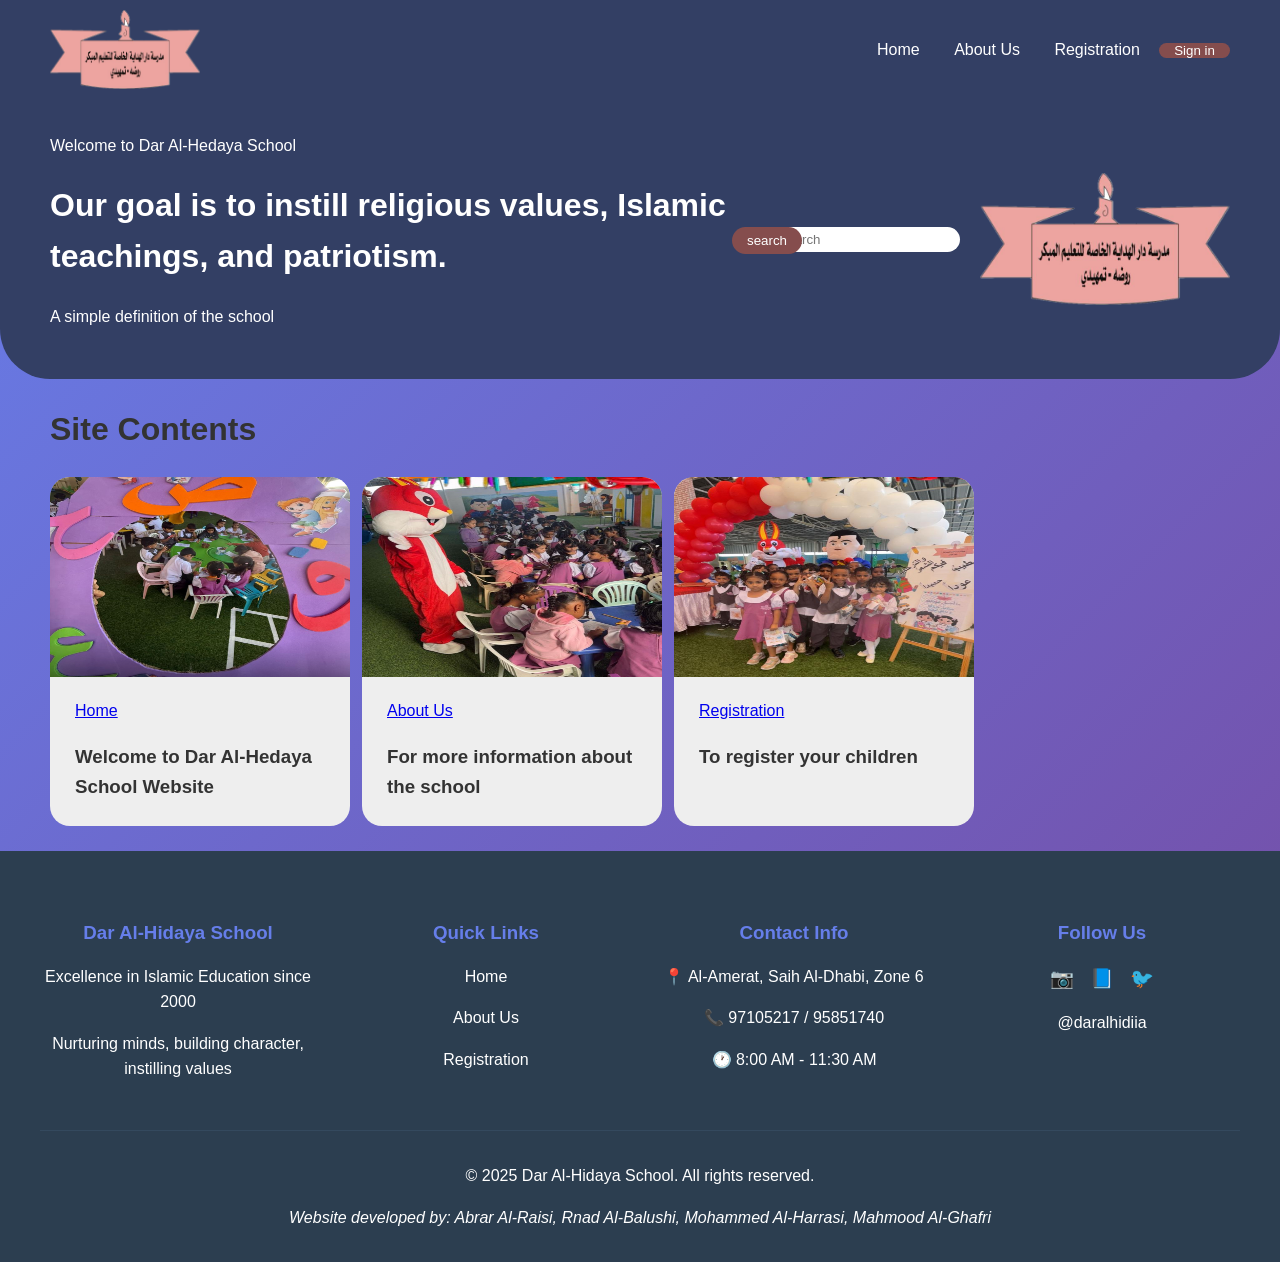
<file: index.html>
<html>
<head>
<title>
    Dar Al-Hedaya
</title>
<link rel="StyleSheet" href="Sryle.css" />
</head>
<body>

    <div class="header">
        <img class="logo" src="hhh.png" width="200" />
        <div class="header-link">
             <a href="https://ad4ds.github.io/webSite/">Home</a>
            <a href="https://ad4ds.github.io/webSite2/">About Us</a>
            <a href="https://ad4ds.github.io/webSite3/">Registration</a>
            <button class="button">Sign in</button>
        </div>
    </div>
    <div class="First">
        <div class="first-page">
            <span>Welcome to Dar Al-Hedaya School</span>
            <h1>Our goal is to instill religious values, Islamic teachings, and patriotism.</h1>
            <p>
                A simple definition of the school
            </p>
        </div>
        <div class="Search">
            <input placeholder="search" />
            <button class="button">search</button>
        </div>
        <div class="Image2">
            <img src="hhh.png" />
        </div>
    </div>
    
  <div class="tr-container">
    <div class="tr-header">
      <h1>Site Contents</h1>
    </div>

  

       <div class="tr-cards">
      <div class="card">
        <a href="https://ad4ds.github.io/webSite/">
        <img class="thumb" src="IMG_3095.jpg" />
        </a>
        <div class="card-info">
          <div class="card-name">
            <a href="https://ad4ds.github.io/webSite/">
            <p>Home</p>
            </a>
            <h3>Welcome to Dar Al-Hedaya School Website</h3>
          </div>
        </div>
      </div>
       <div class="tr-cards">
      <div class="card">
        <a href="https://ad4ds.github.io/webSite2/">
        <img class="thumb" src="IMG_3096.jpg" />
        </a>
        <div class="card-info">
          <div class="card-name">
            <a href="https://ad4ds.github.io/webSite2/">
            <p >About Us</p>
            </a>
            <h3>For more information about the school</h3>
          </div>
        </div>
      </div>
       <div class="tr-cards">
      <div class="card">
        <a href="https://ad4ds.github.io/webSite3/">
        <img class="thumb" src="IMG_3097.jpg" />
        </a>
        <div class="card-info">
          <div class="card-name">
            <a href="https://ad4ds.github.io/webSite3/">
            <p >Registration</p>
            </a>
            <h3>To register your children</h3>
          </div>
        </div>
      </div>
       </div>
       </div>
       </div>
  </div>
  




















<footer>
        <div class="container">
            <div class="footer-content">
                <div class="footer-section">
                    <h3>Dar Al-Hidaya School</h3>
                    <p>Excellence in Islamic Education since 2000</p>
                    <p>Nurturing minds, building character, instilling values</p>
                </div>
                <div class="footer-section">
                    <h3>Quick Links</h3>
                    <p><a href="https://ad4ds.github.io/webSite/" style="color: white; text-decoration: none;">Home</a></p>
                    <p><a href="https://ad4ds.github.io/webSite2/"  style="color: white; text-decoration: none;">About Us</a></p>
                    <p><a href="https://ad4ds.github.io/webSite3/" style="color: white; text-decoration: none;">Registration</a></p>
                    
                </div>
                <div class="footer-section">
                    <h3>Contact Info</h3>
                    <p>📍 Al-Amerat, Saih Al-Dhabi, Zone 6</p>
                    <p>📞 97105217 / 95851740</p>
                    <p>🕐 8:00 AM - 11:30 AM</p>
                </div>
                <div class="footer-section">
                    <h3>Follow Us</h3>
                    <div class="social-links">
                        <a href="#" title="Instagram">📷</a>
                        <a href="#" title="Facebook">📘</a>
                        <a href="#" title="Twitter">🐦</a>
                    </div>
                    <p>@daralhidiia</p>
                </div>
            </div>
            <div style="border-top: 1px solid #34495e; padding-top: 1rem;">
                <p>&copy; 2025 Dar Al-Hidaya School. All rights reserved.</p>
                <p><em>Website developed by: Abrar Al-Raisi, Rnad Al-Balushi, Mohammed Al-Harrasi, Mahmood Al-Ghafri</em></p>
            </div>
        </div>
    </footer>








</body>





</html>
</file>
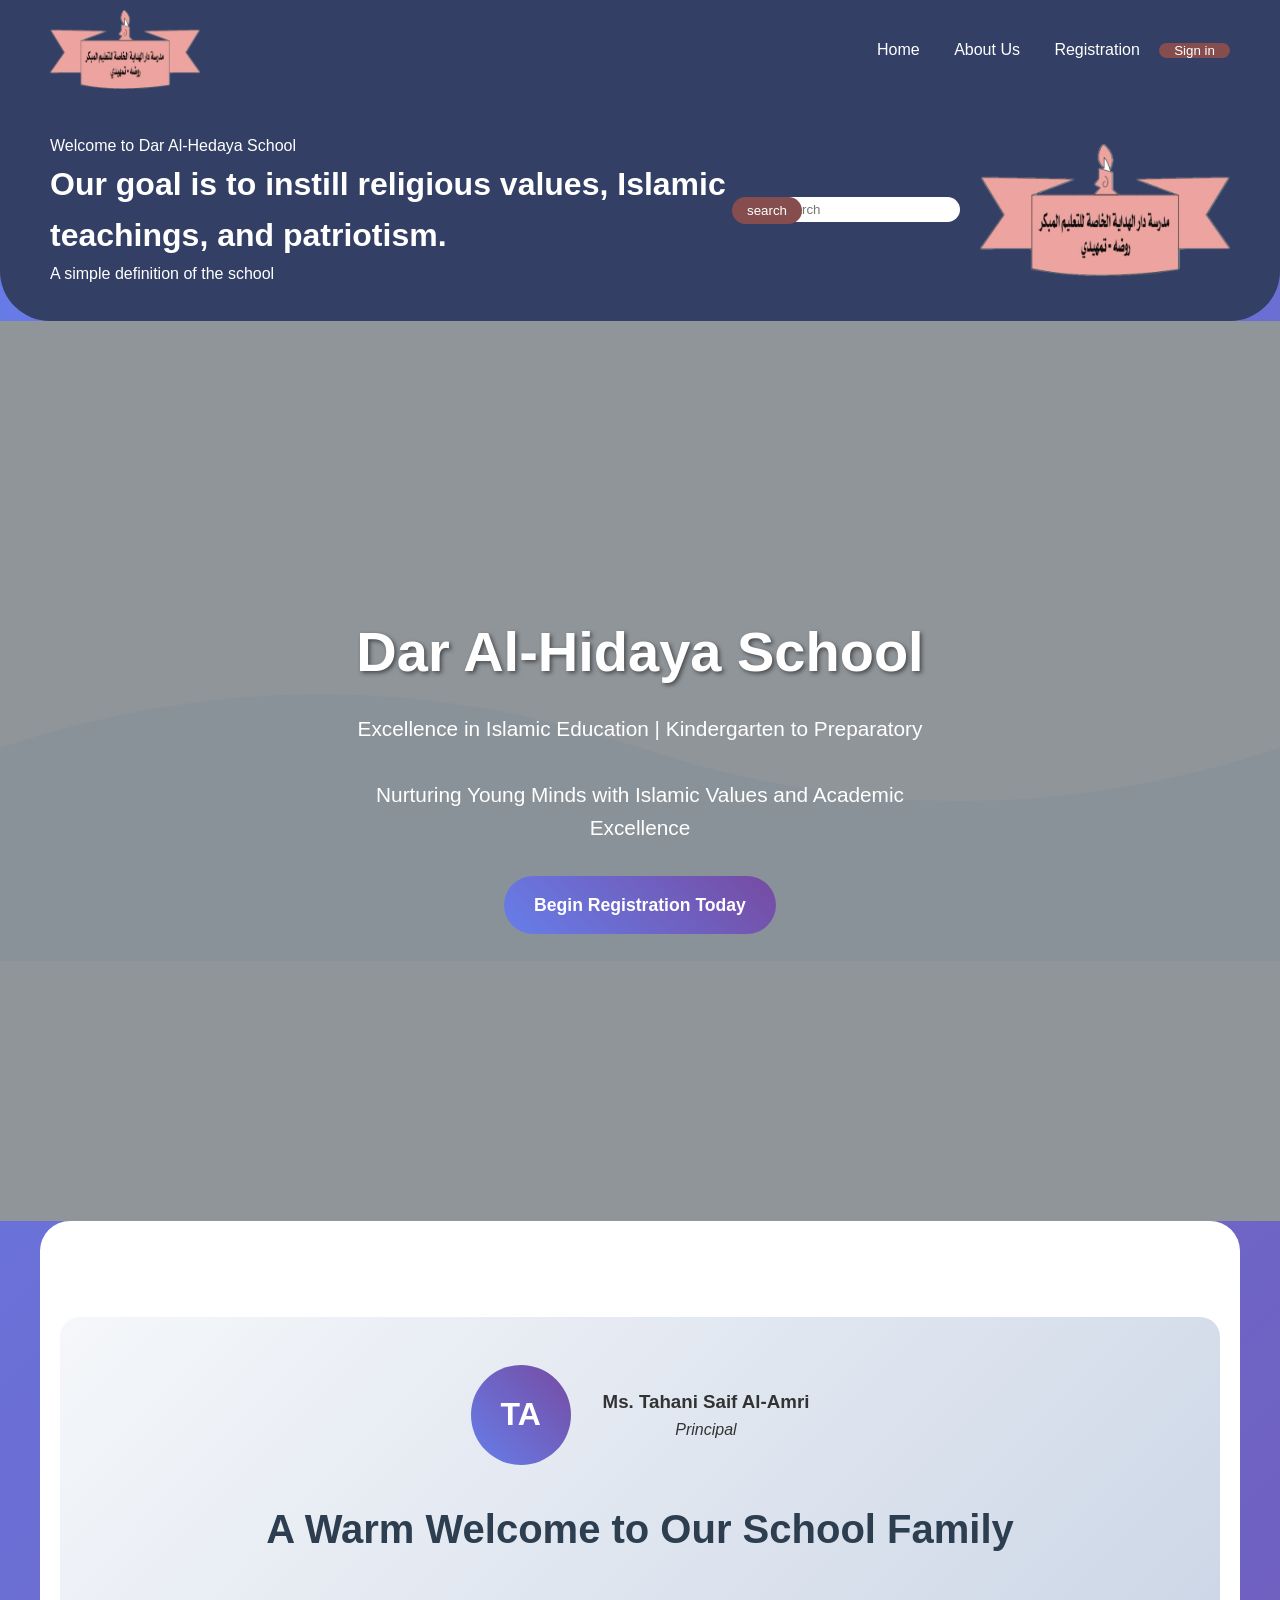
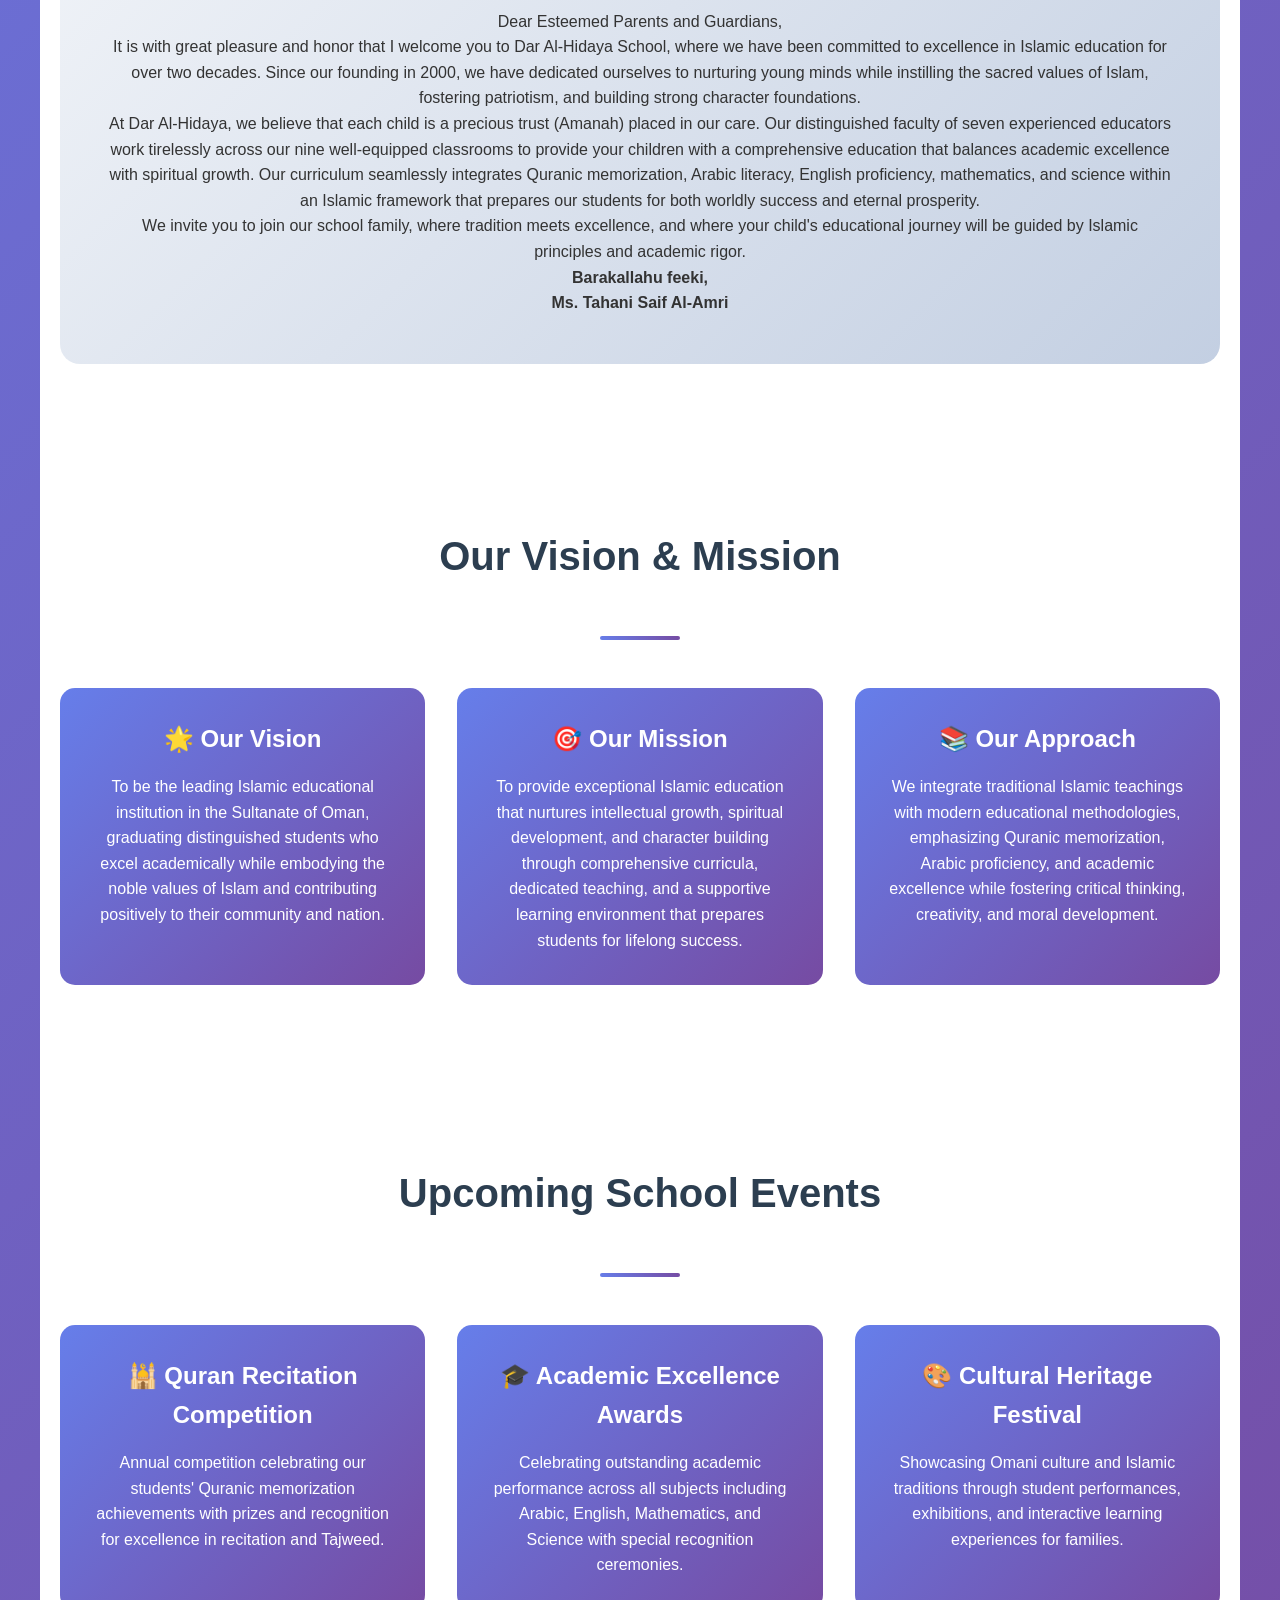
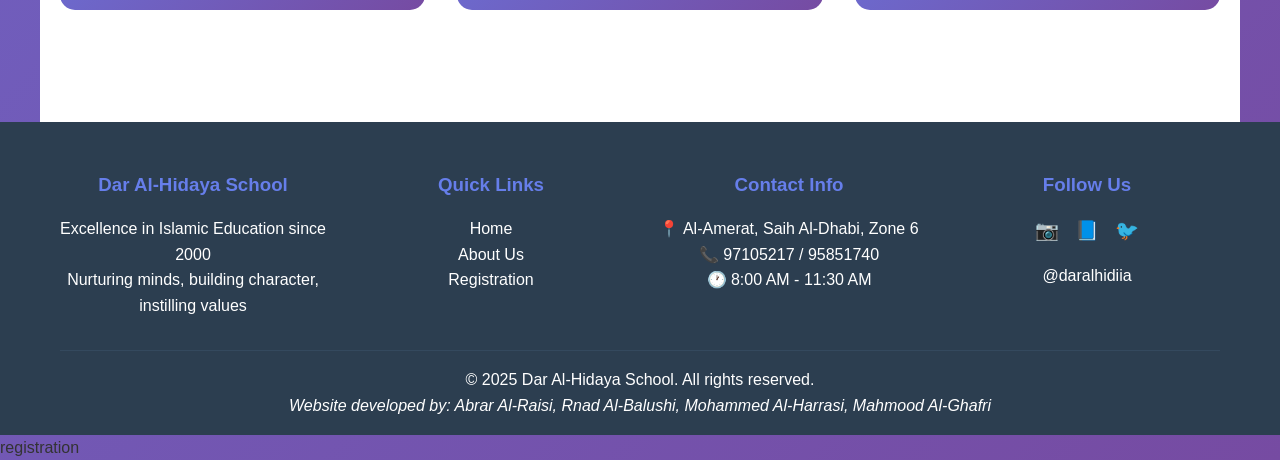
<file: about.html>
<html>
<html lang="en" dir="ltr">
<head>
    <title>Dar Al-Hidaya School - Excellence in Islamic Education </title>
        <link rel="StyleSheet" href="style2.css" />
   
    
</head>
<body>
    <div class="header">
        <img class="logo" src="hhh.png" width="200" />
        <div class="header-link">
            <a href="http://localhost/ppsspp/index.html">Home</a>
            <a href="http://localhost/ppsspp/about.html">About Us</a>
            <a href="http://localhost/ppsspp/contact.html">Registration</a>
            <button class="button">Sign in</button>
        </div>
    </div>
<div class="First">
        <div class="first-page">
            <span>Welcome to Dar Al-Hedaya School</span>
            <h1>Our goal is to instill religious values, Islamic teachings, and patriotism.</h1>
            <p>
                A simple definition of the school
            </p>
        </div>
        <div class="Search">
            <input placeholder="search" />
            <button class="button">search</button>
        </div>
        <div class="Image2">
            <img src="hhh.png" />
        </div>
    </div>

    <!-- Home Section -->
    <div id="home" class="section-content">
        <section class="hero">
            <div class="hero-content">
                <h1>Dar Al-Hidaya School</h1>
                <p>Excellence in Islamic Education | Kindergarten to Preparatory</p>
                <p>Nurturing Young Minds with Islamic Values and Academic Excellence</p>
                <a href="http://localhost/ppsspp/contact.html" class="cta-button">Begin Registration Today</a>
            </div>
        </section>

        <main class="container">
            <!-- Principal's Welcome -->
            <section class="section">
                <div class="principal-welcome">
                    <div class="principal-info">
                        <div class="principal-avatar">TA</div>
                        <div>
                            <h3>Ms. Tahani Saif Al-Amri</h3>
                            <p><em>Principal</em></p>
                        </div>
                    </div>
                    <div class="principal-message">
                        <h2>A Warm Welcome to Our School Family</h2>
                        <p>Dear Esteemed Parents and Guardians,</p>
                        <p>It is with great pleasure and honor that I welcome you to Dar Al-Hidaya School, where we have been committed to excellence in Islamic education for over two decades. Since our founding in 2000, we have dedicated ourselves to nurturing young minds while instilling the sacred values of Islam, fostering patriotism, and building strong character foundations.</p>
                        <p>At Dar Al-Hidaya, we believe that each child is a precious trust (Amanah) placed in our care. Our distinguished faculty of seven experienced educators work tirelessly across our nine well-equipped classrooms to provide your children with a comprehensive education that balances academic excellence with spiritual growth. Our curriculum seamlessly integrates Quranic memorization, Arabic literacy, English proficiency, mathematics, and science within an Islamic framework that prepares our students for both worldly success and eternal prosperity.</p>
                        <p>We invite you to join our school family, where tradition meets excellence, and where your child's educational journey will be guided by Islamic principles and academic rigor.</p>
                        <p><strong>Barakallahu feeki,<br>Ms. Tahani Saif Al-Amri</strong></p>
                    </div>
                </div>
            </section>

            <!-- School Vision & Mission -->
            <section class="section">
                <h2>Our Vision & Mission</h2>
                <div class="section-divider"></div>
                <div class="about-grid">
                    <div class="about-card">
                        <h3>🌟 Our Vision</h3>
                        <p>To be the leading Islamic educational institution in the Sultanate of Oman, graduating distinguished students who excel academically while embodying the noble values of Islam and contributing positively to their community and nation.</p>
                    </div>
                    <div class="about-card">
                        <h3>🎯 Our Mission</h3>
                        <p>To provide exceptional Islamic education that nurtures intellectual growth, spiritual development, and character building through comprehensive curricula, dedicated teaching, and a supportive learning environment that prepares students for lifelong success.</p>
                    </div>
                    <div class="about-card">
                        <h3>📚 Our Approach</h3>
                        <p>We integrate traditional Islamic teachings with modern educational methodologies, emphasizing Quranic memorization, Arabic proficiency, and academic excellence while fostering critical thinking, creativity, and moral development.</p>
                    </div>
                </div>
            </section>

            <!-- School Events -->
            <section class="section">
                <h2>Upcoming School Events</h2>
                <div class="section-divider"></div>
                <div class="about-grid">
                    <div class="about-card">
                        <h3>🕌 Quran Recitation Competition</h3>
                        <p>Annual competition celebrating our students' Quranic memorization achievements with prizes and recognition for excellence in recitation and Tajweed.</p>
                    </div>
                    <div class="about-card">
                        <h3>🎓 Academic Excellence Awards</h3>
                        <p>Celebrating outstanding academic performance across all subjects including Arabic, English, Mathematics, and Science with special recognition ceremonies.</p>
                    </div>
                    <div class="about-card">
                        <h3>🎨 Cultural Heritage Festival</h3>
                        <p>Showcasing Omani culture and Islamic traditions through student performances, exhibitions, and interactive learning experiences for families.</p>
                    </div>
                </div>
            </section>
        </main>
    </div>

    <!-- About Section -->
    <div id="about" class="section-content hidden">
        <section class="hero" style="height: 60vh;">
            <div class="hero-content">
                <h1>About Dar Al-Hidaya</h1>
                <p>25 Years of Educational Excellence in Islamic Learning</p>
            </div>
        </section>

        <main class="container">
            <section class="section">
                <h2>Our Rich Heritage</h2>
                <div class="section-divider"></div>
                <p style="text-align: center; font-size: 1.2rem; margin-bottom: 3rem;">Founded in 2000 and relocated to Al-Amerat in 2009, Dar Al-Hidaya School has proudly served the community for 25 years, graduating distinguished students who have made their mark in the Sultanate of Oman and beyond.</p>

                <div class="about-grid">
                    <div class="about-card">
                        <h3>📖 Academic Excellence</h3>
                        <p>Our GED-based curriculum in Oman integrates Islamic studies, Quranic memorization, Arabic reading and writing, English, Science, and Mathematics, ensuring comprehensive educational development.</p>
                    </div>
                    <div class="about-card">
                        <h3>🕌 Islamic Foundation</h3>
                        <p>We instill deep Islamic values, religious teachings, and patriotism, creating well-rounded individuals who contribute positively to society while maintaining their spiritual identity.</p>
                    </div>
                    <div class="about-card">
                        <h3>👨‍🏫 Dedicated Faculty</h3>
                        <p>Our team of 7 skilled and experienced teachers provides personalized attention, ensuring each student receives quality education at reasonable prices with flexible payment plans.</p>
                    </div>
                </div>
            </section>

            <!-- School Facilities -->
            <section class="section">
                <h2>World-Class Facilities</h2>
                <div class="section-divider"></div>
                <div class="facilities-grid">
                    <div class="facility-item">
                        <div class="facility-icon">🏫</div>
                        <h3>9 Modern Classrooms</h3>
                        <p>Spacious, well-equipped classrooms designed for optimal learning experiences</p>
                    </div>
                    <div class="facility-item">
                        <div class="facility-icon">🏃</div>
                        <h3>Outdoor Playground</h3>
                        <p>Safe and engaging outdoor space for physical development and recreational activities</p>
                    </div>
                    <div class="facility-item">
                        <div class="facility-icon">🎭</div>
                        <h3>Auditorium</h3>
                        <p>Multi-purpose hall for assemblies, performances, and community events</p>
                    </div>
                    <div class="facility-item">
                        <div class="facility-icon">📚</div>
                        <h3>Resources Room</h3>
                        <p>Comprehensive learning resources center with educational materials and books</p>
                    </div>
                    <div class="facility-item">
                        <div class="facility-icon">🚨</div>
                        <h3>Fire Safety Training</h3>
                        <p>Regular safety drills and training programs ensuring student safety and preparedness</p>
                    </div>
                    <div class="facility-item">
                        <div class="facility-icon">🖥️</div>
                        <h3>Computer Science Lab</h3>
                        <p>Modern technology integration for digital literacy and computer skills development</p>
                    </div>
                </div>
            </section>

            <!-- Parent Testimonials -->
            <section class="section">
                <h2>What Parents Say About Us</h2>
                <div class="section-divider"></div>
                <div class="about-grid">
                    <div class="about-card">
                        <h3>💬 Excellent Islamic Education</h3>
                        <p>"Dar Al-Hidaya has provided my children with an outstanding foundation in both Islamic values and academic subjects. The teachers are dedicated and truly care about each student's development." - <em>Parent of Grade 2 Student</em></p>
                    </div>
                    <div class="about-card">
                        <h3>💬 Affordable Quality Education</h3>
                        <p>"The school offers excellent education at reasonable prices with flexible payment plans. The monthly installment system makes quality Islamic education accessible to our family." - <em>Parent of Kindergarten Student</em></p>
                    </div>
                    <div class="about-card">
                        <h3>💬 Comprehensive Development</h3>
                        <p>"My child has flourished at Dar Al-Hidaya. The school's focus on Quranic memorization alongside academic subjects has created a perfect balance for holistic development." - <em>Parent of Preparatory Student</em></p>
                    </div>
                </div>
            </section>
        </main>
    </div>

    <!-- Registration Section -->
    <div id="registration" class="section-content hidden">
        <section class="hero" style="height: 60vh;">
            <div class="hero-content">
                <h1>Join Our School Family</h1>
                <p>Begin Your Child's Journey in Islamic Excellence</p>
            </div>
        </section>

        <main class="container">
            <section class="section">
                <h2>School Registration</h2>
                <div class="section-divider"></div>
                
                <!-- Registration Information -->
                <div class="registration-form">
                    <h3 style="text-align: center; margin-bottom: 2rem; color: #2c3e50;">Enrollment Requirements & Information</h3>
                    
                    <div class="about-grid" style="margin-bottom: 3rem;">
                        <div style="background: white; padding: 2rem; border-radius: 10px;">
                            <h4>📋 Required Documents</h4>
                            <ul style="margin-top: 1rem; padding-left: 1.5rem;">
                                <li>Child's birth certificate and ID card (copy)</li>
                                <li>Three colored passport photos</li>
                                <li>Parent's ID card (father or mother - copy)</li>
                                <li>Previous school records (if applicable)</li>
                            </ul>
                        </div>
                        <div style="background: white; padding: 2rem; border-radius: 10px;">
                            <h4>📅 Important Dates</h4>
                            <ul style="margin-top: 1rem; padding-left: 1.5rem;">
                                <li>Academic Year: September to May</li>
                                <li>School Hours: 8:00 AM - 11:30 AM</li>
                                <li>Minimum Age: 3 years and 2 months</li>
                                <li>Fee Payment Deadline: March 1st</li>
                            </ul>
                        </div>
                    </div>

                    <!-- School Fees Information -->
                    <div style="background: linear-gradient(135deg, #667eea 0%, #764ba2 100%); color: white; padding: 2rem; border-radius: 15px; margin: 2rem 0;">
                        <h3 style="text-align: center; margin-bottom: 2rem;">School Fees Structure</h3>
                        <div style="display: grid; grid-template-columns: repeat(auto-fit, minmax(250px, 1fr)); gap: 2rem;">
                            <div>
                                <h4>💰 Tuition Fees</h4>
                                <p>Competitive rates with flexible monthly installment plans available</p>
                                <p><strong>Registration Fee:</strong> 50 OMR (non-refundable)</p>
                            </div>
                            <div>
                                <h4>📚 Additional Costs</h4>
                                <p>Transportation and textbooks fees paid at year beginning</p>
                                <p>School uniform through designated supplier</p>
                            </div>
                            <div>
                                <h4>📝 Payment Terms</h4>
                                <p>Full payment or 4 installments available</p>
                                <p>Monthly payments due at month beginning</p>
                            </div>
                        </div>
                    </div>

                    <!-- Registration Form -->
                    <form id="registrationForm" style="background: white; padding: 2rem; border-radius: 15px;">
                        <h3 style="text-align: center; margin-bottom: 2rem; color: #2c3e50;">Student Registration Form</h3>
                        
                        <div class="form-row">
                            <div class="form-group">
                                <label for="firstName">Student First Name *</label>
                                <input type="text" id="firstName" name="firstName" required>
                            </div>
                            <div class="form-group">
                                <label for="lastName">Student Last Name *</label>
                                <input type="text" id="lastName" name="lastName" required>
                            </div>
                        </div>

                        <div class="form-row">
                            <div class="form-group">
                                <label for="gender">Gender *</label>
                                <select id="gender" name="gender" required>
                                    <option value="">Select Gender</option>
                                    <option value="male">Male</option>
                                    <option value="female">Female</option>
                                </select>
                            </div>
                            <div class="form-group">
                                <label for="nationality">Nationality *</label>
                                <input type="text" id="nationality" name="nationality" required>
                            </div>
                        </div>

                        <div class="form-row">
                            <div class="form-group">
                                <label for="birthDate">Date of Birth *</label>
                                <input type="date" id="birthDate" name="birthDate" required>
                            </div>
                            <div class="form-group">
                                <label for="startingAge">Age at School Start *</label>
                                <input type="number" id="startingAge" name="startingAge" min="3" required>
                            </div>
                        </div>

                        <div class="form-group">
                            <label for="address">Home Address *</label>
                            <textarea id="address" name="address" rows="3" required></textarea>
                        </div>

                        <div class="form-row">
                            <div class="form-group">
                                <label for="fatherName">Father's Full Name *</label>
                                <input type="text" id="fatherName" name="fatherName" required>
                            </div>
                            <div class="form-group">
                                <label for="fatherWork">Father's Workplace</label>
                                <input type="text" id="fatherWork" name="fatherWork">
                            </div>
                        </div>

                        <div class="form-group">
                            <label for="fatherPhone">Father's Phone Number *</label>
                            <input type="tel" id="fatherPhone" name="fatherPhone" required>
                        </div>

                        <div class="form-row">
                            <div class="form-group">
                                <label for="motherName">Mother's Full Name *</label>
                                <input type="text" id="motherName" name="motherName" required>
                            </div>
                            <div class="form-group">
                                <label for="motherWork">Mother's Workplace</label>
                                <input type="text" id="motherWork" name="motherWork">
                            </div>
                        </div>

                        <div class="form-group">
                            <label for="motherPhone">Mother's Phone Number *</label>
                            <input type="tel" id="motherPhone" name="motherPhone" required>
                        </div>

                        <div class="form-row">
                            <div class="form-group">
                                <label for="previousSchool">Previous School (if any)</label>
                                <input type="text" id="previousSchool" name="previousSchool">
                            </div>
                            <div class="form-group">
                                <label for="previousClass">Previous Class/Grade</label>
                                <input type="text" id="previousClass" name="previousClass">
                            </div>
                        </div>

                        <div class="form-group">
                            <label for="paymentPlan">Preferred Payment Plan *</label>
                            <select id="paymentPlan" name="paymentPlan" required>
                                <option value="">Select Payment Plan</option>
                                <option value="full">Full Payment at Registration</option>
                                <option value="installments">Monthly Installments</option>
                            </select>
                        </div>

                        <div class="form-group">
                            <label>
                                <input type="checkbox" required> I have read and agree to all school terms and conditions *
                            </label>
                        </div>

                        <div style="text-align: center; margin-top: 2rem;">
                            <button type="submit" class="cta-button">Submit Registration Application</button>
                        </div>
                    </form>
                </div>
            </section>
        </main>
    </div>

    <!-- Contact Section -->
    <div id="contact" class="section-content hidden">
        <section class="hero" style="height: 60vh;">
            <div class="hero-content">
                <h1>Contact Us</h1>
                <p>We're Here to Help Your Child Succeed</p>
            </div>
        </section>

        <main class="container">
            <section class="section">
                <h2>Get in Touch</h2>
                <div class="section-divider"></div>
                
                <div class="about-grid">
                    <div class="about-card">
                        <h3>📍 School Location</h3>
                        <p>Muscat Governorate<br>
                        Wilayat Al-Amerat<br>
                        Saih Al-Dhabi, Zone 6<br>
                        Sultanate of Oman</p>
                    </div>
                    <div class="about-card">
                        <h3>📞 Contact Numbers</h3>
                        <p>Primary: (+968) 97105217<br>
                        Secondary: (+968) 95851740<br>
                        <br>
                        <em>School Hours: 7:30 AM - 12:00 PM</em></p>
                    </div>
                    <div class="about-card">
                        <h3>🌐 Social Media</h3>
                        <p>Follow us for updates and announcements:<br>
                        Instagram: @daralhidiia<br>
                        Facebook: @daralhidiia<br>
                        Twitter: @daralhidiia</p>
                    </div>
                </div>

                <!-- Development Team -->
                <div style="background: linear-gradient(135deg, #f5f7fa 0%, #c3cfe2 100%); padding: 3rem; border-radius: 20px; margin: 3rem 0; text-align: center;">
                    <h3 style="color: #2c3e50; margin-bottom: 2rem;">Website Development Team</h3>
                    <p style="margin-bottom: 2rem;">For any technical concerns or website-related inquiries, please contact our development team:</p>
                    <div style="display: grid; grid-template-columns: repeat(auto-fit, minmax(200px, 1fr)); gap: 1rem;">
                        <div style="background: white; padding: 1.5rem; border-radius: 10px;">
                            <h4>Abrar Al-Raisi</h4>
                            <p>Lead Developer</p>
                        </div>
                        <div style="background: white; padding: 1.5rem; border-radius: 10px;">
                            <h4>Rnad Al-Balushi</h4>
                            <p>Frontend Developer</p>
                        </div>
                        <div style="background: white; padding: 1.5rem; border-radius: 10px;">
                            <h4>Mohammed Al-Harrasi</h4>
                            <p>Backend Developer</p>
                        </div>
                        <div style="background: white; padding: 1.5rem; border-radius: 10px;">
                            <h4>Mahmood Al-Ghafri</h4>
                            <p>System Analyst</p>
                        </div>
                    </div>
                </div>
            </section>
        </main>
    </div>

    <!-- Footer -->
    <footer>
        <div class="container">
            <div class="footer-content">
                <div class="footer-section">
                    <h3>Dar Al-Hidaya School</h3>
                    <p>Excellence in Islamic Education since 2000</p>
                    <p>Nurturing minds, building character, instilling values</p>
                </div>
                <div class="footer-section">
                    <h3>Quick Links</h3>
                   <p><a href="http://localhost/ppsspp/index.html" style="color: white; text-decoration: none;">Home</a></p>
                    <p><a href="http://localhost/ppsspp/about.html"  style="color: white; text-decoration: none;">About Us</a></p>
                    <p><a href="http://localhost/ppsspp/contact.html" style="color: white; text-decoration: none;">Registration</a></p>
                </div>
                <div class="footer-section">
                    <h3>Contact Info</h3>
                    <p>📍 Al-Amerat, Saih Al-Dhabi, Zone 6</p>
                    <p>📞 97105217 / 95851740</p>
                    <p>🕐 8:00 AM - 11:30 AM</p>
                </div>
                <div class="footer-section">
                    <h3>Follow Us</h3>
                    <div class="social-links">
                        <a href="#" title="Instagram">📷</a>
                        <a href="#" title="Facebook">📘</a>
                        <a href="#" title="Twitter">🐦</a>
                    </div>
                    <p>@daralhidiia</p>
                </div>
            </div>
            <div style="border-top: 1px solid #34495e; padding-top: 1rem;">
                <p>&copy; 2025 Dar Al-Hidaya School. All rights reserved.</p>
                <p><em>Website developed by: Abrar Al-Raisi, Rnad Al-Balushi, Mohammed Al-Harrasi, Mahmood Al-Ghafri</em></p>
            </div>
        </div>
    </footer>

</body>
</html>
  registration
</file>
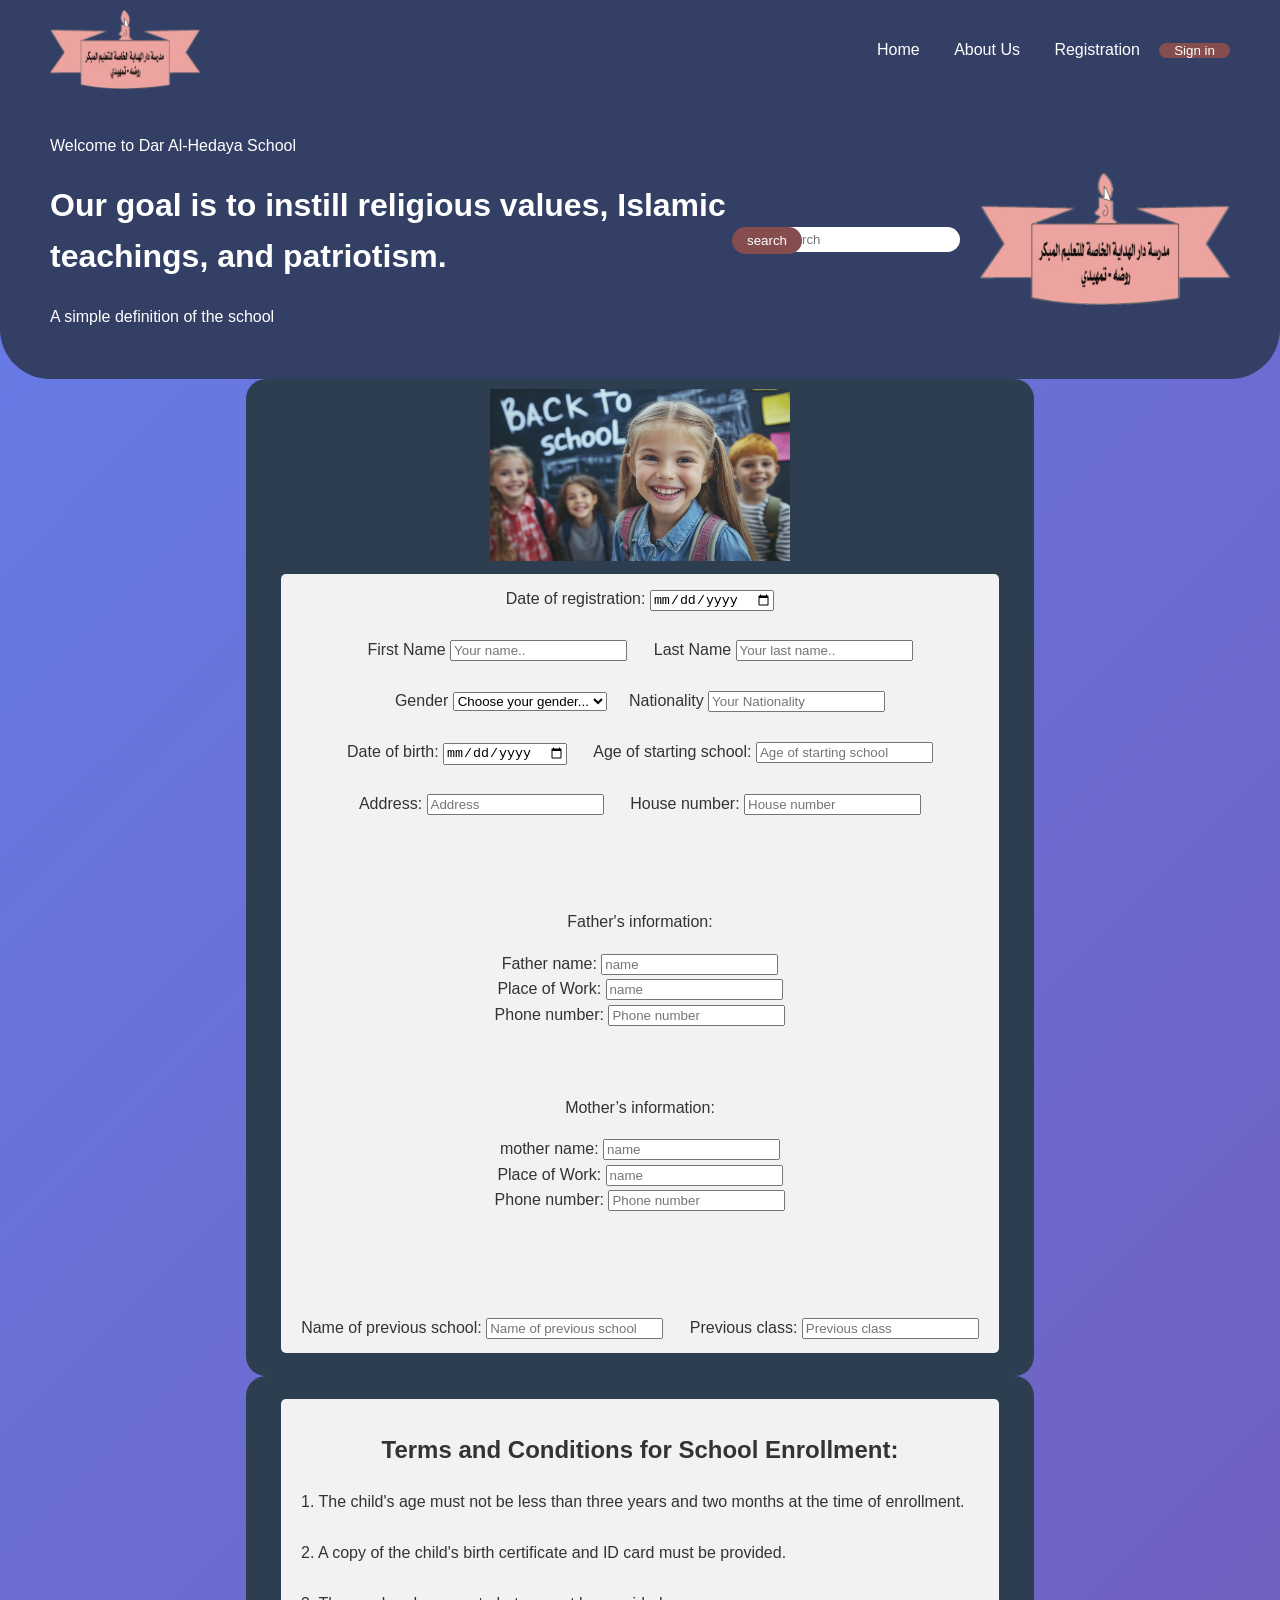
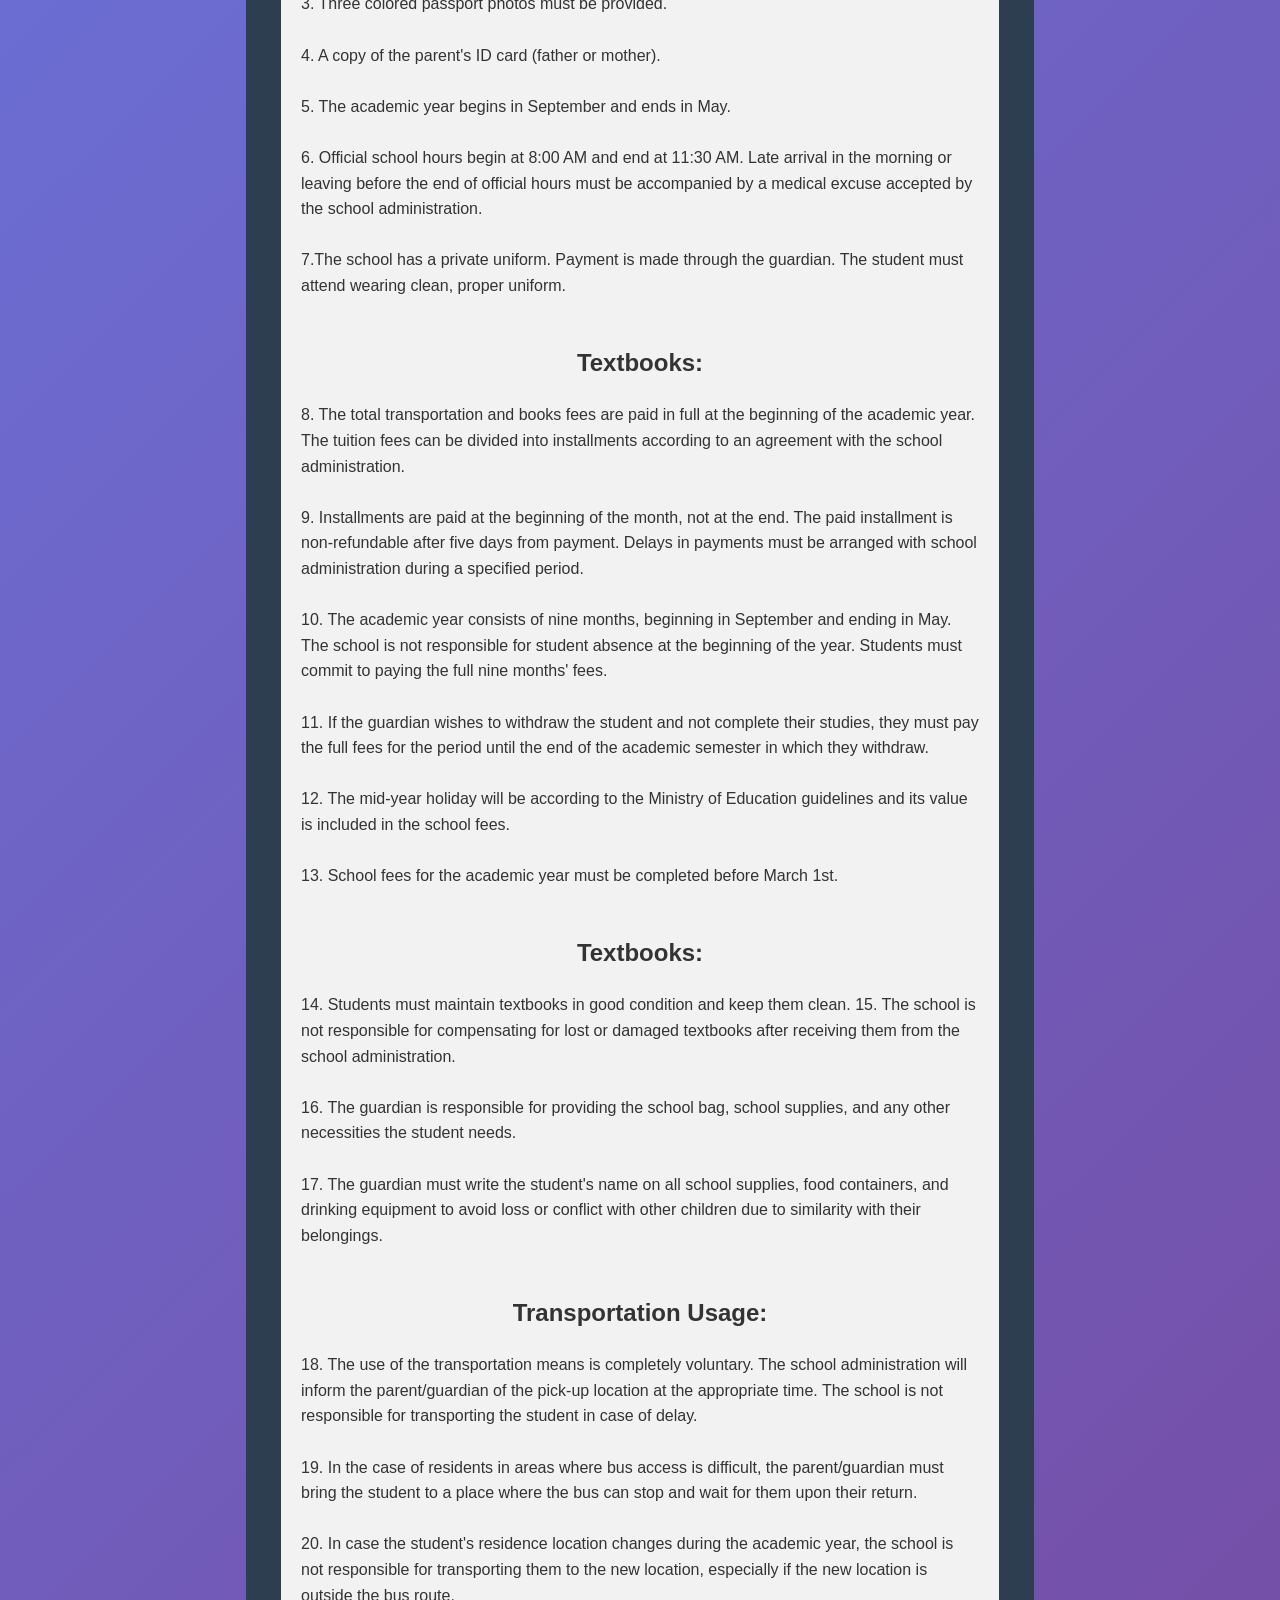
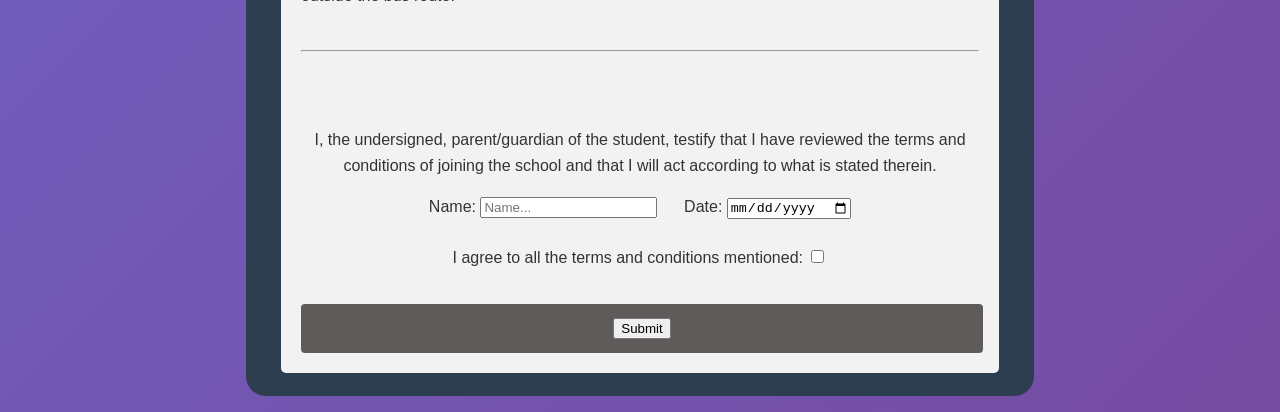
<file: contact.html>
<html>


<head>
<title>
    Dar Al-Hedaya
</title>
<link rel="StyleSheet" href="Sryle.css" />
</head>
<body>
    <form action="connect.php" method="post">
    <div class="header">
        <img class="logo" src="hhh.png" width="200" />
        <div class="header-link">
            <a href="http://localhost/ppsspp/index.html">Home</a>
            <a href="http://localhost/ppsspp/about.html">About Us</a>
            <a href="http://localhost/ppsspp/contact.html">Registration</a>
            <button class="button">Sign in</button>
        </div>
    </div>
    <div class="First">
        <div class="first-page">
            <span>Welcome to Dar Al-Hedaya School</span>
            <h1>Our goal is to instill religious values, Islamic teachings, and patriotism.</h1>
            <p>
                A simple definition of the school
            </p>
        </div>
        <div class="Search">
            <input placeholder="search" />
            <button class="button">search</button>
        </div>
        <div class="Image2">
            <img src="hhh.png" />
        </div>
    </div>

    <div class="Registration">
        <img class="Card-img" src="R.jpeg" width="300" />
        <div class="Card-info">
            <div class="divv">
                
                <label for="Date">Date of registration:</label>
                <input type="date" name="date_of_registration">
                <br><br>
                <label for="fname">First Name</label>
                <input type="text" id="fname" name="first_name" placeholder="Your name..">
            
                &nbsp;&nbsp;&nbsp;&nbsp;
                <label for="lname">Last Name</label>
                <input type="text" id="lname" name="lastname" placeholder="Your last name..">
                <br><br>

                <label for="Gender">Gender</label>
                <select id="Gender" name="Gender">
                <option value="choice... ">Choose your gender...</option>
                <option value="Female ">Female </option>
                <option value="male">Male</option>
              </select>&nbsp;&nbsp;&nbsp;&nbsp;
              <label for="Nationality">Nationality</label>
                <input type="text" id="Nationality" name="Nationality" placeholder="Your Nationality">
                <br><br>

                <label for="Date">Date of birth:</label>
                <input type="date" id="Date" name="Date_of_birth">
                &nbsp;&nbsp;&nbsp;&nbsp;
                <label for="Age">Age of starting school:</label>
                <input type="text" id="Age" name="Age" placeholder="Age of starting school">
                <br><br>

                <label for="Address">Address:</label>
                <input type="text" id="Address" name="Address" placeholder="Address">
                &nbsp;&nbsp;&nbsp;&nbsp;
                <label for="phone">House number:</label>
                <input type="tel" id="phone" name="phone" placeholder="House number">
                <br><br><br><br>
                <p>
                    Father's information:
                </p>
                <label for="name:">Father name: </label>
                <input type="text" id="name" name="Fathers_name" placeholder="name"><br>

                <label for="name">Place of Work:</label>
                <input type="text" id="name" name="Place_of_Work_father" placeholder="name"><br>

                <label for="Phone number">Phone number:</label>
                <input type="tel" id="Phone number" name="Phone_number_father" placeholder="Phone number"><br>

                <br><br>
                <p>
                    Mother’s information:
                </p>
                <label for="name:">mother name: </label>
                <input type="text" id="name" name="Mothers_name" placeholder="name"><br>

                <label for="name">Place of Work:</label>
                <input type="text" id="name" name="Place_of_Work_mother" placeholder="name"><br>

                <label for="Phone number">Phone number:</label>
                <input type="tel" id="Phone number" name="Phone_number_mother" placeholder="Phone number"><br>
                <br><br><br><br>

                <label for="Name of previous school: ">Name of previous school:</label>
                <input type="text" id="Name of previous school: " name="Name_of_previous_school" placeholder="Name of previous school ">
                &nbsp;&nbsp;&nbsp;&nbsp;
                <label for="Previous class:">Previous class:</label>
                <input type="text" id="Previous class:" name="Previous_class" placeholder="Previous class">
                
            </div>
        </div>
    </div>
    <div class="Registration">
        <div class="Card-info">
            <div class="divv">
                <H2>
                    Terms and Conditions for School Enrollment:
                </H2>
                <p class="PStyle">
                    1. The child's age must not be less than three years and two months at the time of enrollment.<br><br>
                    2. A copy of the child's birth certificate and ID card must be provided.<br><br>
                    3. Three colored passport photos must be provided.<br><br>
                    4. A copy of the parent's ID card (father or mother).<br><br>
                    5. The academic year begins in September and ends in May.<br><br>
                    6. Official school hours begin at 8:00 AM and end at 11:30 AM. Late arrival in the morning or leaving before the end of official hours must be accompanied by a medical excuse accepted by the school administration.<br><br>
                    7.The school has a private uniform. Payment is made through the guardian. The student must attend wearing clean, proper uniform.<br><br>
                </p>
                <H2>
                    Textbooks:
                </H2>
                <p class="PStyle">
                    8. The total transportation and books fees are paid in full at the beginning of the academic year. The tuition fees can be divided into installments according to an agreement with the school administration.<br><br>
                    9. Installments are paid at the beginning of the month, not at the end. The paid installment is non-refundable after five days from payment. Delays in payments must be arranged with school administration during a specified period. <br><br>
                   10. The academic year consists of nine months, beginning in September and ending in May. The school is not responsible for student absence at the beginning of the year. Students must commit to paying the full nine months' fees. <br><br>
                   11. If the guardian wishes to withdraw the student and not complete their studies, they must pay the full fees for the period until the end of the academic semester in which they withdraw. <br><br>
                   12. The mid-year holiday will be according to the Ministry of Education guidelines and its value is included in the school fees. <br><br>
                   13. School fees for the academic year must be completed before March 1st.<br><br>
                   
                </p>
                <H2>
                    Textbooks:
                </H2>
                <p class="PStyle">
                    14. Students must maintain textbooks in good condition and keep them clean. 15. The school is not responsible for compensating for lost or damaged textbooks after receiving them from the school administration. <br><br>
                    16. The guardian is responsible for providing the school bag, school supplies, and any other necessities the student needs.<br><br>
                     17. The guardian must write the student's name on all school supplies, food containers, and drinking equipment to avoid loss or conflict with other children due to similarity with their belongings.<br><br>
                    
                </p>


                <H2>
                    Transportation Usage:
                </H2>
                <p class="PStyle">
                    18.	The use of the transportation means is completely voluntary. The school administration will inform the parent/guardian of the pick-up location at the appropriate time. The school is not responsible for transporting the student in case of delay.<br><br>
                    19.	In the case of residents in areas where bus access is difficult, the parent/guardian must bring the student to a place where the bus can stop and wait for them upon their return.<br><br>
                    20.	In case the student's residence location changes during the academic year, the school is not responsible for transporting them to the new location, especially if the new location is outside the bus route.<br><br>
                </p>
                <hr>
                <br><br>
                <p>
                    I, the undersigned, parent/guardian of the student,
                     testify that I have reviewed the terms and conditions of joining the school
                      and that I will act according to what is stated therein.
                </p>

                <label for="Name:">Name:</label>
                <input type="text" id="Name" name="Name" placeholder="Name...">
                &nbsp;&nbsp;&nbsp;&nbsp;
                <label for="Date">Date:</label>
                <input type="date" id="Date" name="Date_signed">

                <br><br>
                <label for="myCheck">I agree to all the terms and conditions mentioned:</label> 
                <input type="checkbox" id="myCheck" onclick="myFunction()">
                <br><br>
            <div class="snbmit">

                <a href="http://localhost/ppsspp/project1.html">
                <input type="submit" value="Submit">
                </a>

            </div>




            </div>
        </div>
    
    </div>
    </form>
</body>
</html>
</file>
<file: Sryle.css>
body {
            font-family: 'Segoe UI', Tahoma, Geneva, Verdana, sans-serif;
            line-height: 1.6;
            color: #333;
            background: linear-gradient(135deg, #667eea 0%, #764ba2 100%);
            margin: 0;
        }

.header {
    background-color: rgb(51, 63, 100);
    display: flex;
    justify-content: space-between;
    align-items: center;
    padding: 10px 50px;
}

.logo {
    width: 150px;
}
.header-link a {
    color: white;
    padding: 0px 15px;
    text-decoration: none;
    border-radius: 20px;
}
.header-link a:hover{
    background-color: blue;
}

button:hover{
    background-color: rgb(155, 130, 130);
}
.First{
    background-color: rgb(51, 63, 100);
    display: flex;
    justify-content: space-between;
    padding: 34px 50px;
    align-items: center;
    color: white;
    border-radius: 0 0 50px 50px;
}
.Search input{
    border-radius: 50px;
    border: none;
    outline-style: none;
    height: 25px;
    padding-left: 10px;
    padding-right: 10px;

}
.Search button{
    position: absolute;
    left: 732px;
    height: 27px;

}
.button{
    background-color: rgb(133, 77, 77);
    color: white;
    border: none;
    padding: 0px 15px;
    border-radius: 30px;
}
.Image2 img{
border-radius: 20px;
width: 250px;
}
.first-page{
    width: 700px;
}
.Header1{
    padding: 34px 50px;
}
.Header2{
    display: flex;
    align-items: center;
}
.Header1 h1{
    margin-top: 0;
}
.Header1 samp{
    color: rgb(49, 48, 48);
}
.Card-info{
    display: flex;
    justify-content: space-between;
    padding: 10px 25px;
}
.Card2{
    width: 300px;
    background-color: #5f5b5b;
    border-radius: 20px;
}
.Card2 .Card-img{
    border-radius: 20px 20px 0 0;
    
}
.Card1{
    display: flex;
    gap: 12px;
}
.Registration{
    width: 300px;
    background: #2c3e50;
    border-radius: 20px;
    margin: auto;
  width: 60%;
  padding: 10px;
  text-align: center;
}
.input{
    width: 100%;
    padding: 12px 20px;
    margin: 8px 0;
    display: inline-block;
    border: 1px solid #ccc;
    border-radius: 4px;
    box-sizing: border-box;
  }
.divv{
    border-radius: 5px;
    background-color: #f2f2f2;
    padding: 20px;
    display: inline-block;
    width: 100%;
    padding: 12px 20px;
    margin: 8px 0;
}
.PStyle{
    text-align:left;
}
.snbmit{
    width: 100%;
    background-color: #5f5b5b;
    color: white;
    padding: 14px 2px;
    margin: 8px 0;
    border: none;
    border-radius: 4px;
    cursor: pointer;
}



.tr-container {
  padding: 25px 50px;
}

.tr-container span {
    color: #ee626b;
    text-transform: uppercase;
    font-size: 14px;
}

.tr-header {
    display: flex;
    justify-content: space-between;
    align-items: center;
}

.tr-header h1 {
    margin-top: 0;
}

.tr-cards {
    display: flex;
    gap: 12px;
}

.card {
    width: 300px;
    background-color: #EEEEEE;
    border-radius: 20px;
}

.card .thumb {
    border-radius: 20px 20px 0 0;
      width: 300px; 
      height: 200px;
}

.card-info {
    display: flex;
    justify-content: space-between;
    align-items: center;
    padding: 5px 25px;
}

.card-info img {
    width: 50px;
}
.container {
            max-width: 1200px;
            margin: 0 auto;
            padding: 0 20px;
        }
         footer {
            background: #2c3e50;
            color: white;
            padding: 3rem 0 1rem;
            text-align: center;
            

        }

        .footer-content {
            display: grid;
            grid-template-columns: repeat(auto-fit, minmax(250px, 1fr));
            gap: 2rem;
            margin-bottom: 2rem;
        }

        .footer-section h3 {
            margin-bottom: 1rem;
            color: #667eea;
        }

        .social-links {
            display: flex;
            justify-content: center;
            gap: 1rem;
            margin: 1rem 0;
        }

        .social-links a {
            color: white;
            text-decoration: none;
            font-size: 1.2rem;
            transition: color 0.3s ease;
        }

        .social-links a:hover {
            color: #667eea;
        }
</file>
<file: style2.css>
* {
            margin: 0;
            padding: 0;
            box-sizing: border-box;
        }

        body {
            font-family: 'Segoe UI', Tahoma, Geneva, Verdana, sans-serif;
            line-height: 1.6;
            color: #333;
            background: linear-gradient(135deg, #667eea 0%, #764ba2 100%);
        }

        .container {
            max-width: 1200px;
            margin: 0 auto;
            padding: 0 20px;
        }

        header {
            background: rgba(255, 255, 255, 0.95);
            backdrop-filter: blur(10px);
            position: fixed;
            width: 100%;
            top: 0;
            z-index: 1000;
            box-shadow: 0 2px 20px rgba(0,0,0,0.1);
        }

        nav {
            display: flex;
            justify-content: space-between;
            align-items: center;
            padding: 1rem 2rem;
        }

        .logo {
            font-size: 1.5rem;
            font-weight: bold;
            color: #2c3e50;
        }

        .nav-links {
            display: flex;
            list-style: none;
            gap: 2rem;
        }

        .nav-links a {
            text-decoration: none;
            color: #2c3e50;
            font-weight: 500;
            transition: color 0.3s ease;
        }

        .nav-links a:hover {
            color: #667eea;
        }

        .hero {
            background: linear-gradient(rgba(0,0,0,0.4), rgba(0,0,0,0.4)), url('data:image/svg+xml,<svg xmlns="http://www.w3.org/2000/svg" viewBox="0 0 1200 600"><rect fill="%23f0f8ff" width="1200" height="600"/><path d="M0,400 Q300,300 600,400 T1200,400 L1200,600 L0,600 Z" fill="%23e6f3ff"/></svg>');
            height: 100vh;
            display: flex;
            align-items: center;
            justify-content: center;
            text-align: center;
            color: white;
            position: relative;
        }

        .hero-content h1 {
            font-size: 3.5rem;
            margin-bottom: 1rem;
            text-shadow: 2px 2px 4px rgba(0,0,0,0.5);
        }

        .hero-content p {
            font-size: 1.3rem;
            margin-bottom: 2rem;
            max-width: 600px;
        }

        .cta-button {
            display: inline-block;
            background: linear-gradient(45deg, #667eea, #764ba2);
            color: white;
            padding: 15px 30px;
            text-decoration: none;
            border-radius: 50px;
            font-size: 1.1rem;
            font-weight: 600;
            transition: transform 0.3s ease, box-shadow 0.3s ease;
        }

        .cta-button:hover {
            transform: translateY(-2px);
            box-shadow: 0 10px 30px rgba(102, 126, 234, 0.4);
        }

        /* Main Content */
        main {
            background: white;
            margin-top: -50px;
            position: relative;
            z-index: 2;
            border-radius: 30px 30px 0 0;
        }

        .section {
            padding: 4rem 0;
        }

        .section h2 {
            text-align: center;
            font-size: 2.5rem;
            margin-bottom: 3rem;
            color: #2c3e50;
        }

        .section-divider {
            width: 80px;
            height: 4px;
            background: linear-gradient(45deg, #667eea, #764ba2);
            margin: 0 auto 3rem;
            border-radius: 2px;
        }

        /* Principal's Welcome */
        .principal-welcome {
            background: linear-gradient(135deg, #f5f7fa 0%, #c3cfe2 100%);
            padding: 3rem;
            border-radius: 20px;
            margin: 2rem 0;
            text-align: center;
        }

        .principal-info {
            display: flex;
            align-items: center;
            justify-content: center;
            gap: 2rem;
            margin-bottom: 2rem;
        }

        .principal-avatar {
            width: 100px;
            height: 100px;
            border-radius: 50%;
            background: linear-gradient(45deg, #667eea, #764ba2);
            display: flex;
            align-items: center;
            justify-content: center;
            color: white;
            font-size: 2rem;
            font-weight: bold;
        }

        /* About Grid */
        .about-grid {
            display: grid;
            grid-template-columns: repeat(auto-fit, minmax(300px, 1fr));
            gap: 2rem;
            margin: 3rem 0;
        }

        .about-card {
            background: linear-gradient(135deg, #667eea 0%, #764ba2 100%);
            color: white;
            padding: 2rem;
            border-radius: 15px;
            text-align: center;
            transform: translateY(0);
            transition: transform 0.3s ease;
        }

        .about-card:hover {
            transform: translateY(-5px);
        }

        .about-card h3 {
            font-size: 1.5rem;
            margin-bottom: 1rem;
        }

        /* Facilities Grid */
        .facilities-grid {
            display: grid;
            grid-template-columns: repeat(auto-fit, minmax(250px, 1fr));
            gap: 1.5rem;
            margin: 3rem 0;
        }

        .facility-item {
            background: white;
            padding: 1.5rem;
            border-radius: 10px;
            text-align: center;
            box-shadow: 0 5px 15px rgba(0,0,0,0.08);
            transition: transform 0.3s ease;
        }

        .facility-item:hover {
            transform: translateY(-3px);
        }

        .facility-icon {
            width: 60px;
            height: 60px;
            background: linear-gradient(45deg, #667eea, #764ba2);
            border-radius: 50%;
            display: flex;
            align-items: center;
            justify-content: center;
            margin: 0 auto 1rem;
            color: white;
            font-size: 1.5rem;
        }

        /* Registration Form */
        .registration-form {
            background: linear-gradient(135deg, #f5f7fa 0%, #c3cfe2 100%);
            padding: 3rem;
            border-radius: 20px;
            margin: 2rem 0;
        }

        .form-group {
            margin-bottom: 1.5rem;
        }

        .form-group label {
            display: block;
            margin-bottom: 0.5rem;
            font-weight: 600;
            color: #2c3e50;
        }

        .form-group input,
        .form-group select,
        .form-group textarea {
            width: 100%;
            padding: 12px;
            border: 2px solid #e1e8ed;
            border-radius: 8px;
            font-size: 1rem;
            transition: border-color 0.3s ease;
        }

        .form-group input:focus,
        .form-group select:focus,
        .form-group textarea:focus {
            outline: none;
            border-color: #667eea;
        }

        .form-row {
            display: grid;
            grid-template-columns: 1fr 1fr;
            gap: 1rem;
        }

        /* Footer */
        footer {
            background: #2c3e50;
            color: white;
            padding: 3rem 0 1rem;
            text-align: center;
        }

        .footer-content {
            display: grid;
            grid-template-columns: repeat(auto-fit, minmax(250px, 1fr));
            gap: 2rem;
            margin-bottom: 2rem;
        }

        .footer-section h3 {
            margin-bottom: 1rem;
            color: #667eea;
        }

        .social-links {
            display: flex;
            justify-content: center;
            gap: 1rem;
            margin: 1rem 0;
        }

        .social-links a {
            color: white;
            text-decoration: none;
            font-size: 1.2rem;
            transition: color 0.3s ease;
        }

        .social-links a:hover {
            color: #667eea;
        }

        /* Responsive */
        @media (max-width: 768px) {
            .nav-links {
                display: none;
            }
            
            .hero-content h1 {
                font-size: 2.5rem;
            }
            
            .form-row {
                grid-template-columns: 1fr;
            }
            
            .principal-info {
                flex-direction: column;
            }
        }

        .hidden {
            display: none;
        }

        .tab-button {
            background: #667eea;
            color: white;
            border: none;
            padding: 10px 20px;
            margin: 5px;
            border-radius: 5px;
            cursor: pointer;
            transition: background 0.3s ease;
        }

        .tab-button:hover,
        .tab-button.active {
            background: #764ba2;
        }
        .header {
    background-color: rgb(51, 63, 100);
    display: flex;
    justify-content: space-between;
    align-items: center;
    padding: 10px 50px;
}

.logo {
    width: 150px;
}
.header-link a {
    color: white;
    padding: 0px 15px;
    text-decoration: none;
    border-radius: 20px;
}
.header-link a:hover{
    background-color: blue;
}

button:hover{
    background-color: rgb(155, 130, 130);
}
.First{
    background-color: rgb(51, 63, 100);
    display: flex;
    justify-content: space-between;
    padding: 34px 50px;
    align-items: center;
    color: white;
    border-radius: 0 0 50px 50px;
}
.Search input{
    border-radius: 50px;
    border: none;
    outline-style: none;
    height: 25px;
    padding-left: 10px;
    padding-right: 10px;

}
.Search button{
    position: absolute;
    left: 732px;
    height: 27px;

}
.button{
    background-color: rgb(133, 77, 77);
    color: white;
    border: none;
    padding: 0px 15px;
    border-radius: 30px;
}
.Image2 img{
border-radius: 20px;
width: 250px;
}
.first-page{
    width: 700px;
}
.Header1{
    padding: 34px 50px;
}
.Header2{
    display: flex;
    align-items: center;
}
.Header1 h1{
    margin-top: 0;
}
.Header1 samp{
    color: rgb(49, 48, 48);
}
</file>
